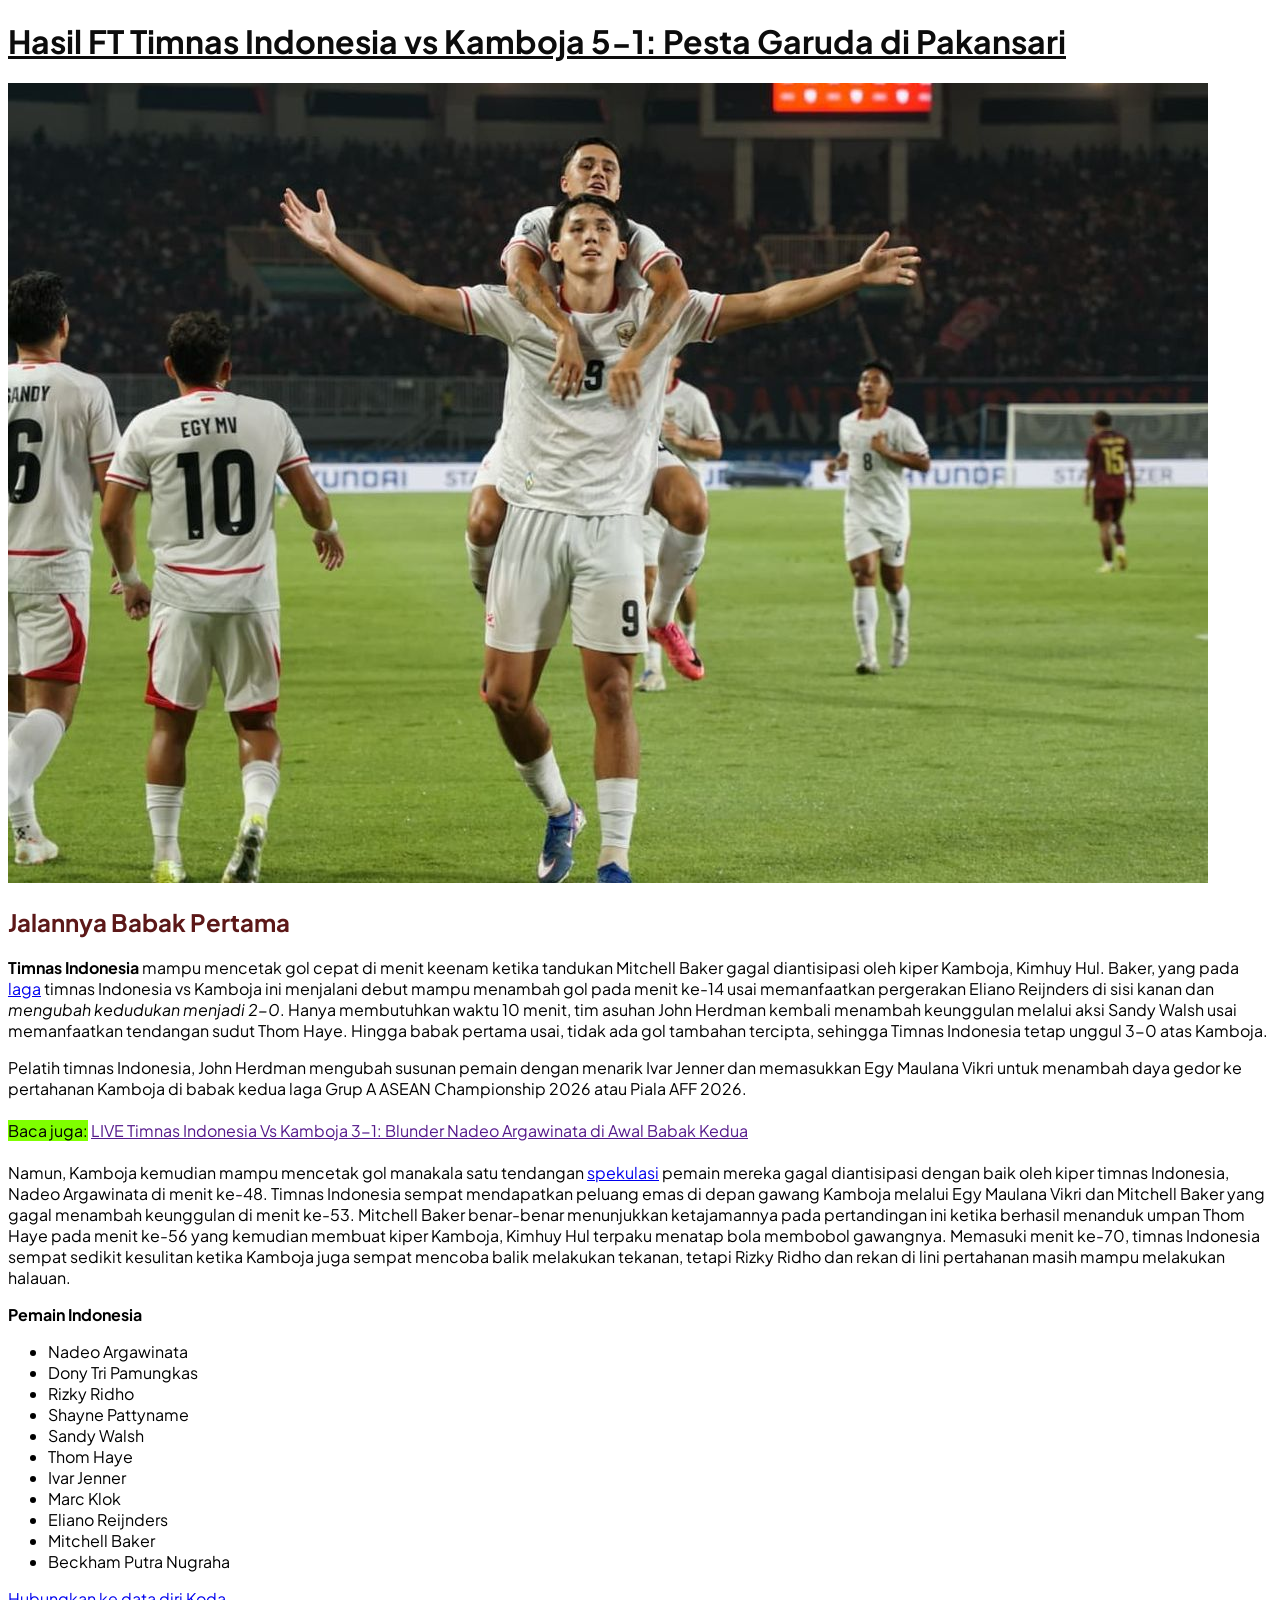
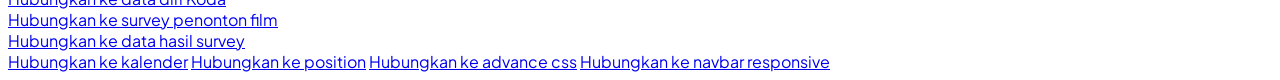
<file: index.html>
<!DOCTYPE html>
<html lang="en">
<head>
  <meta charset="UTF-8">
  <!--
    Atribute charset untuk mendeklarasikan karakter encoding yang digunakan pada halaman
  -->
  <meta name="viewport" content="width=device-width, initial-scale=1.0">
  <title>Indonesia VS Kamboja</title>
  <link rel="preconnect" href="https://fonts.googleapis.com">
  <link rel="preconnect" href="https://fonts.gstatic.com" crossorigin>
  <link href="https://fonts.googleapis.com/css2?family=Plus+Jakarta+Sans:ital,wght@0,200..800;1,200..800&family=Rancho&family=Roboto:ital,wght@0,100..900;1,100..900&display=swap" rel="stylesheet">
  <link rel="stylesheet" href="style.css">
  <style>
    #head-title {
      font-weight: bold;
      color: rgb(12, 12, 12);
      text-decoration: underline;
    }

    .sub-title {
      font-weight: bold;
      color: rgb(92, 24, 24);
    }

    .marking-text {
      background-color: chartreuse;
    }
  </style>
</head>

<body>
  <h1 id="head-title">
    Hasil FT Timnas Indonesia vs Kamboja 5-1: Pesta Garuda di Pakansari
  </h1>

  <img src="./assets/6a6774c4c5435.jpeg" alt="Kemenangan Indonesia">

  <div>
    <h2 class="sub-title">
    Jalannya Babak Pertama
    </h2>
    <p title="This is the main paragraph">
      <!--
        Atrribute title menjelaskan informasi tambahan terkait elemen yang digunakan
        Pada tampilan browser, ketika mouse di hover ke arah elemen akan muncul isi penjelasan yang dibuat
        dalam tag tersebut
      -->
      <strong>Timnas Indonesia</strong> mampu mencetak gol cepat di menit keenam ketika tandukan Mitchell Baker gagal diantisipasi oleh kiper Kamboja, Kimhuy Hul. Baker, yang pada <a href="./pages/arti-laga.html">laga</a> timnas Indonesia vs Kamboja ini menjalani debut mampu menambah gol pada menit ke-14 usai memanfaatkan pergerakan Eliano Reijnders di sisi kanan dan <span class="italic">mengubah kedudukan menjadi 2-0</span>. Hanya membutuhkan waktu 10 menit, tim asuhan John Herdman kembali menambah keunggulan melalui aksi Sandy Walsh usai memanfaatkan tendangan sudut Thom Haye. Hingga babak pertama usai, tidak ada gol tambahan tercipta, sehingga Timnas Indonesia tetap unggul 3-0 atas Kamboja.
    </p>
  </div>

  <div>
    <h2 hidden>
      Blunder Nadeo dan Hattrick Mitchell Baker
    </h2>
    <!--
      Atribut `hidden` menunjukkan bahwa konten suatu elemen tidak boleh ditampilkan kepada pengguna. Atribut ini dapat mengambil salah satu nilai berikut:

      kata kunci `hidden`
      kata kunci `until-found`
      string kosong atau tanpa nilai
      Nilai atribut `hidden` yang tidak valid juga menempatkan elemen dalam keadaan tersembunyi.
    -->
    <p>
      Pelatih timnas Indonesia, John Herdman mengubah susunan pemain dengan menarik Ivar Jenner dan memasukkan Egy Maulana Vikri untuk menambah daya gedor ke pertahanan Kamboja di babak kedua laga Grup A ASEAN Championship 2026 atau Piala AFF 2026.
      <br> <br>
      <span class="marking-text">Baca juga:</span> <a href="">LIVE Timnas Indonesia Vs Kamboja 3-1: Blunder Nadeo Argawinata di Awal Babak Kedua</a>
      <br> <br>
      Namun, Kamboja kemudian mampu mencetak gol manakala satu tendangan <a href="./pages/arti-spekulasi.html">spekulasi</a> pemain mereka gagal diantisipasi dengan baik oleh kiper timnas Indonesia, Nadeo Argawinata di menit ke-48. Timnas Indonesia sempat mendapatkan peluang emas di depan gawang Kamboja melalui Egy Maulana Vikri dan Mitchell Baker yang gagal menambah keunggulan di menit ke-53. Mitchell Baker benar-benar menunjukkan ketajamannya pada pertandingan ini ketika berhasil menanduk umpan Thom Haye pada menit ke-56 yang kemudian membuat kiper Kamboja, Kimhuy Hul terpaku menatap bola membobol gawangnya. Memasuki menit ke-70, timnas Indonesia sempat sedikit kesulitan ketika Kamboja juga sempat mencoba balik melakukan tekanan, tetapi Rizky Ridho dan rekan di lini pertahanan masih mampu melakukan halauan.
    </p>

    <div>
      <span style="font-weight: bold;">Pemain Indonesia</span>
      <ul>
        <li>Nadeo Argawinata</li>
        <li>Dony Tri Pamungkas</li>
        <li>Rizky Ridho</li>
        <li>Shayne Pattyname</li>
        <li>Sandy Walsh</li>
        <li>Thom Haye</li>
        <li>Ivar Jenner</li>
        <li>Marc Klok</li>
        <li>Eliano Reijnders</li>
        <li>Mitchell Baker</li>
        <li>Beckham Putra Nugraha</li>
      </ul>
    </div>
    
  </div>

  <div>
    <a href="./pages/data-koda9.html">Hubungkan ke data diri Koda </a>
    <br>
    <a href="./pages/penonton-film.html">Hubungkan ke survey penonton film</a>
    <br>
    <a href="./pages/data-survey.html">Hubungkan ke data hasil survey</a>
    <br>
    <a href="./pages/kalender.html">Hubungkan ke kalender</a>
    <a href="./pages/position.html">Hubungkan ke position</a>
    <a href="./pages/advance-css.html">Hubungkan ke advance css</a>
    <a href="./pages/query-navbar.html">Hubungkan ke navbar responsive
    </a>
  </div>
  
</body>
</html>
</file>
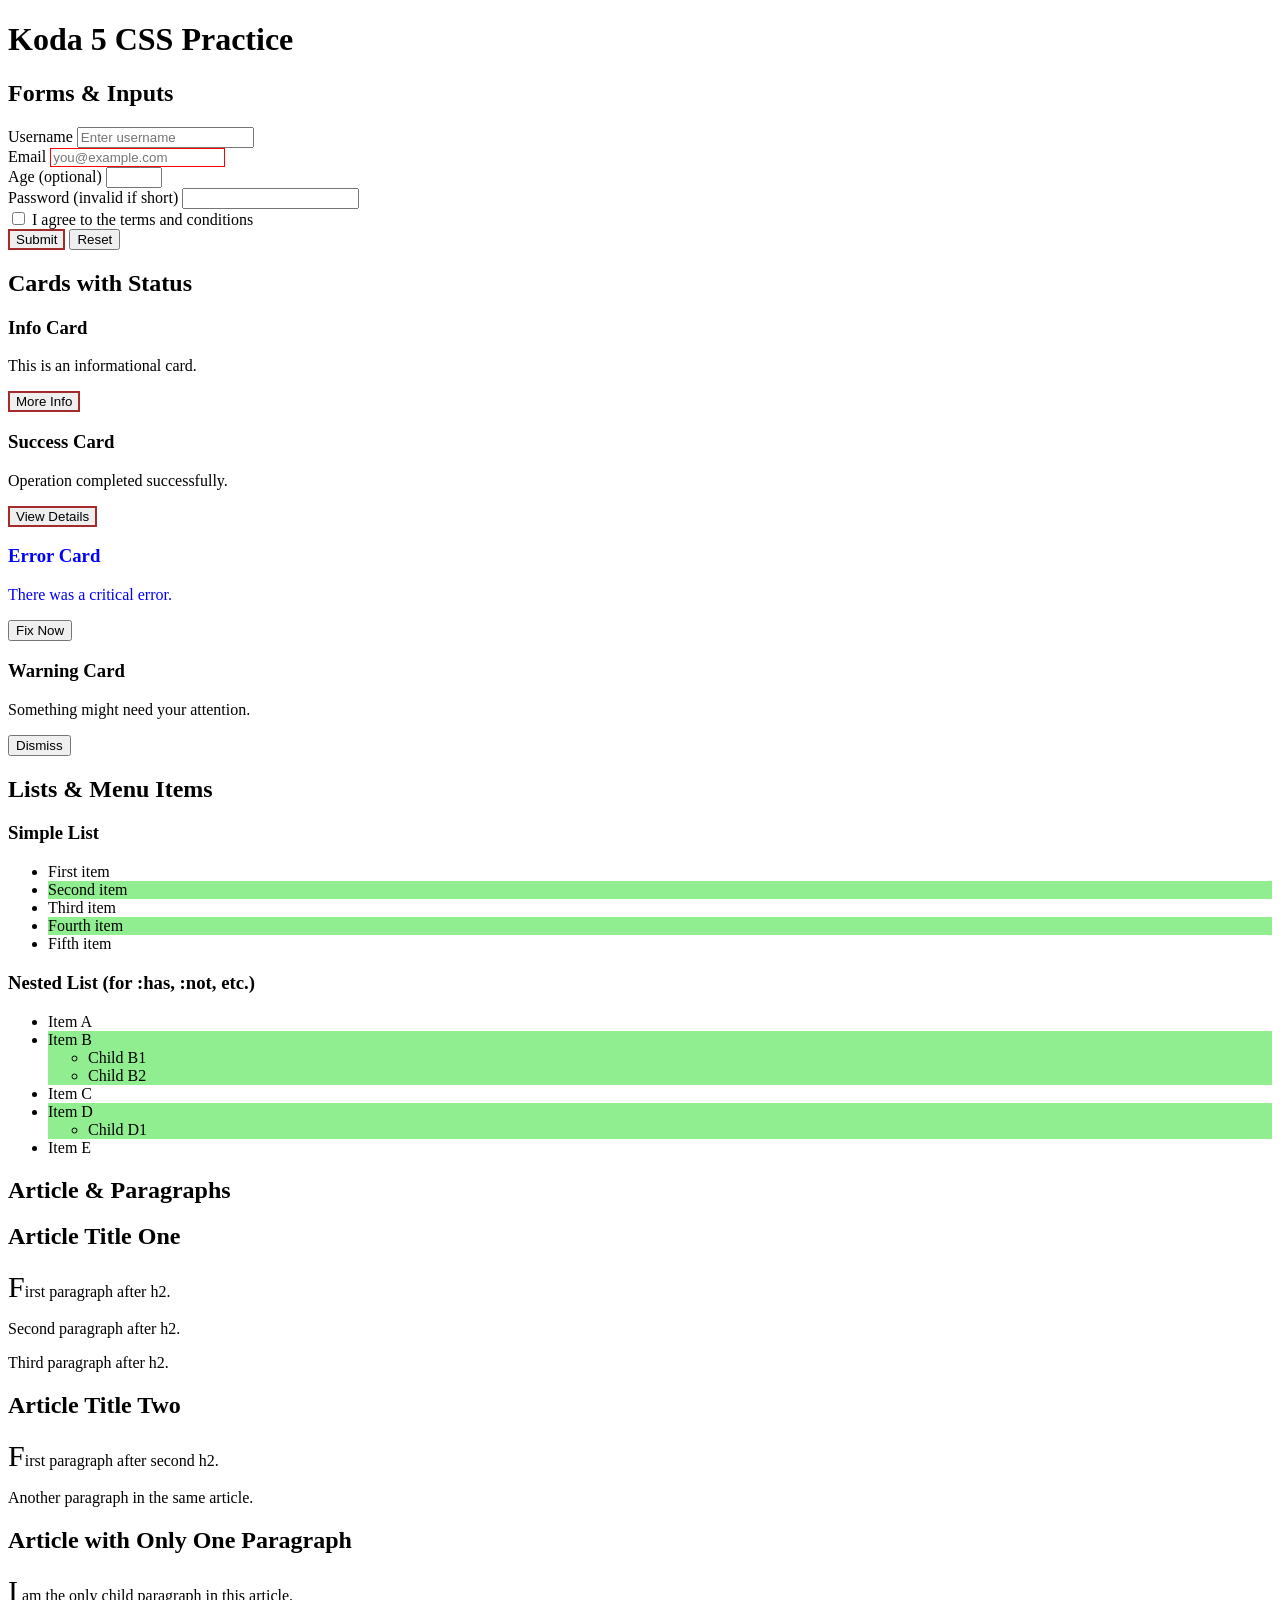
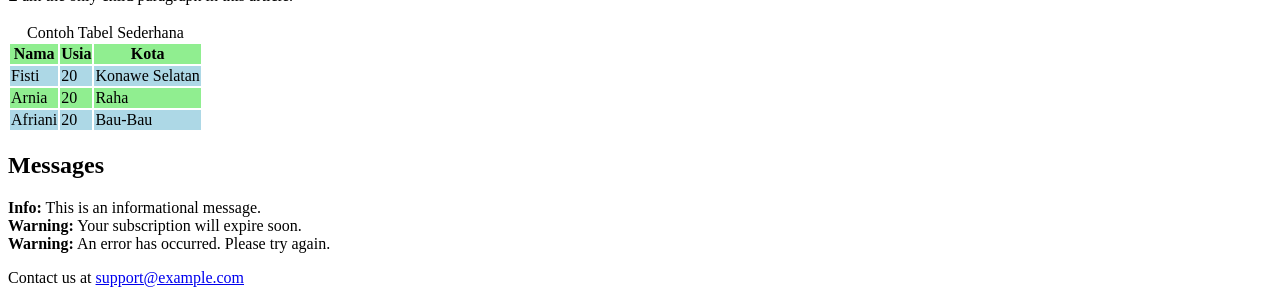
<file: pages/advance-css.html>
<!DOCTYPE html>
<html lang="en">
  <head>
    <meta charset="UTF-8" />
    <title>Koda 5 CSS Practice</title>
    <link rel="stylesheet" href="../advance.css">
  </head>
  <body>
    <header>
      <h1>Koda 5 CSS Practice</h1>
    </header>

    <main>
      <section id="forms">
        <h2>Forms & Inputs</h2>

        <form id="signup-form">
          <div class="field-group">
            <label for="username">Username</label>
            <input id="username" name="user-name" type="text" required placeholder="Enter username" />
          </div>

          <div class="field-group">
            <label for="email">Email</label>
            <input id="email" name="user-email" type="email" required placeholder="you@example.com" />
          </div>

          <div class="field-group">
            <label for="age">Age (optional)</label>
            <input id="age" name="user-age" type="number" min="0" max="120" />
          </div>

          <div class="field-group">
            <label for="password">Password (invalid if short)</label>
            <input id="password" name="user-password" type="password" minlength="8" required />
          </div>

          <div class="field-group">
            <label>
              <input type="checkbox" name="terms-checkbox" required />
              I agree to the terms and conditions
            </label>
          </div>

          <button type="submit" class="btn" data-role="primary">Submit</button>
          <button type="reset" class="btn" data-role="secondary">Reset</button>
        </form>
      </section>

      <section id="status-cards">
        <h2>Cards with Status</h2>

        <div class="card-container">
          <article class="card" data-status="info">
            <h3>Info Card</h3>
            <p>This is an informational card.</p>
            <button class="btn card-btn" data-role="primary">More Info</button>
          </article>

          <article class="card active" data-status="success">
            <h3>Success Card</h3>
            <p>Operation completed successfully.</p>
            <button class="btn card-btn" data-role="primary">View Details</button>
          </article>

          <article class="card" data-status="error">
            <h3>Error Card</h3>
            <p>There was a critical error.</p>
            <button class="btn card-btn" data-role="danger">Fix Now</button>
          </article>

          <article class="card" data-status="warning">
            <h3>Warning Card</h3>
            <p>Something might need your attention.</p>
            <button class="btn card-btn" data-role="secondary">Dismiss</button>
          </article>
        </div>
      </section>

      <section id="lists">
        <h2>Lists & Menu Items</h2>

        <h3>Simple List</h3>
        <ul class="simple-list">
          <li>First item</li>
          <li>Second item</li>
          <li>Third item</li>
          <li>Fourth item</li>
          <li>Fifth item</li>
        </ul>

        <h3>Nested List (for :has, :not, etc.)</h3>
        <ul class="nested-list">
          <li>Item A</li>
          <li>
            Item B
            <ul class="sub-list">
              <li>Child B1</li>
              <li>Child B2</li>
            </ul>
          </li>
          <li>Item C</li>
          <li>
            Item D
            <ul class="sub-list">
              <li>Child D1</li>
            </ul>
          </li>
          <li>Item E</li>
        </ul>
      </section>

      <section id="article-section">
        <h2>Article & Paragraphs</h2>

        <article class="post">
          <h2>Article Title One</h2>
          <p>First paragraph after h2.</p>
          <p>Second paragraph after h2.</p>
          <p>Third paragraph after h2.</p>

          <h2>Article Title Two</h2>
          <p>First paragraph after second h2.</p>
          <p>Another paragraph in the same article.</p>
        </article>

        <article class="post">
          <h2>Article with Only One Paragraph</h2>
          <p class="single-paragraph">I am the only child paragraph in this article.</p>
        </article>

        <article class="table">
          <table>
            <caption>
              Contoh Tabel Sederhana
            </caption>
            <thead>
              <tr>
                <th scope="col">Nama</th>
                <th scope="col">Usia</th>
                <th scope="col">Kota</th>
              </tr>
            </thead>
            <tbody>
              <tr>
                <td>Fisti</td>
                <td>20</td>
                <td>Konawe Selatan</td>
              </tr>
              <tr>
                <td>Arnia</td>
                <td>20</td>
                <td>Raha</td>
              </tr>
              <tr>
                <td>Afriani</td>
                <td>20</td>
                <td>Bau-Bau</td>
              </tr>
            </tbody>
          </table>
        </article>
      </section>

      <section id="messages">
        <h2>Messages</h2>

        <div class="message" data-type="info"><strong>Info:</strong> This is an informational message.</div>

        <div class="message" data-type="warning"><strong>Warning:</strong> Your subscription will expire soon.</div>

        <div class="message" data-type="error"><strong>Warning:</strong> An error has occurred. Please try again.</div>
      </section>
    </main>

    <footer id="contact">
      <p>Contact us at <a href="mailto:support@example.com">support@example.com</a></p>
    </footer>
  </body>
</html>
</file>
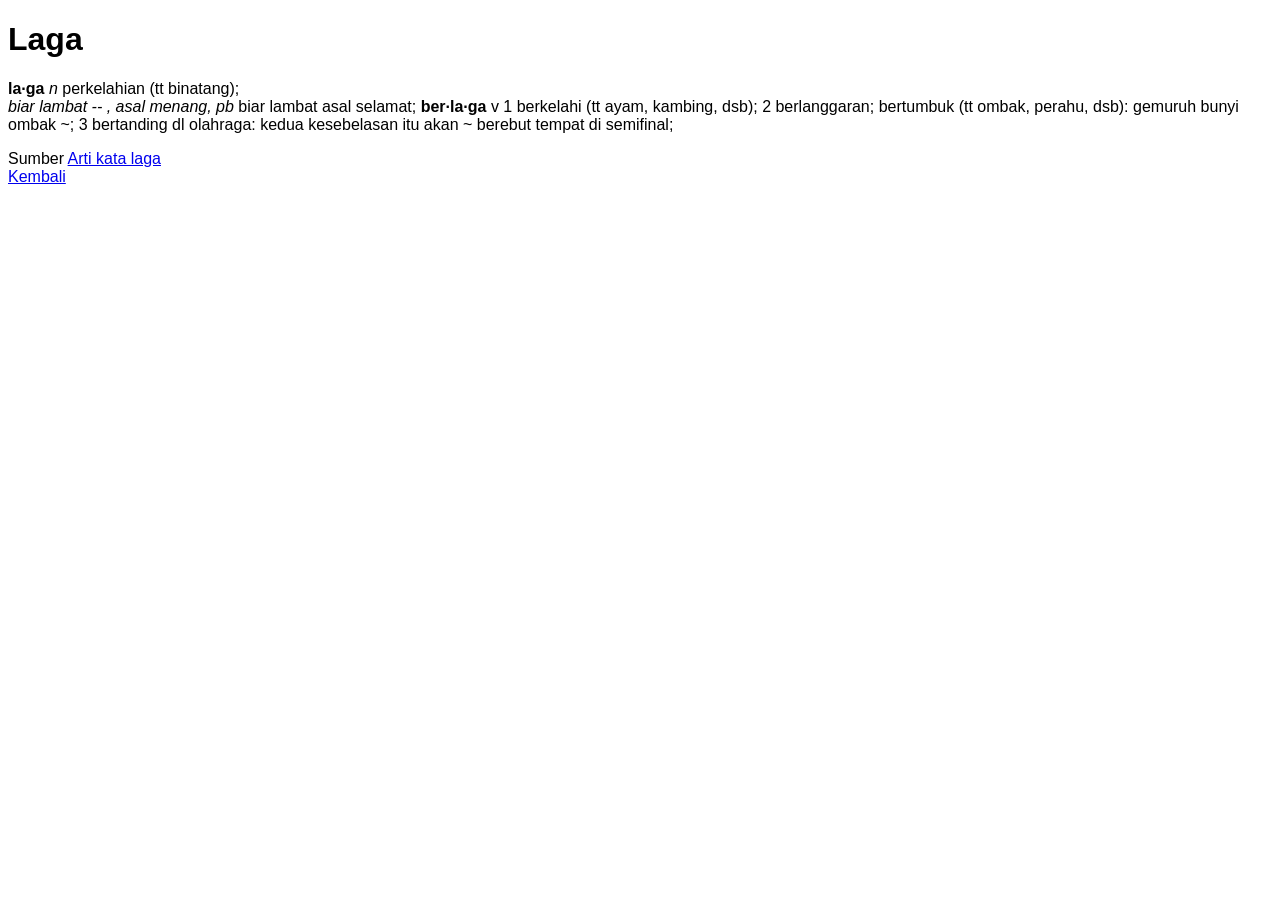
<file: pages/arti-laga.html>
<!DOCTYPE html>
<html lang="en">
<head>
  <meta charset="UTF-8">
  <meta name="viewport" content="width=device-width, initial-scale=1.0">
  <title>Arti Kata | Laga</title>
  <link rel="stylesheet" href="../style.css">
</head>
<body>
  <h1>
    Laga
  </h1>
  <p>
    <span class="bold">la·ga</span>  <span class="italic">n</span> perkelahian (tt binatang); <br>
    <span class="italic">biar lambat -- , asal menang, pb</span> biar lambat asal selamat;
    <span class="bold">ber·la·ga</span> v 1 berkelahi (tt ayam, kambing, dsb); 2 berlanggaran; bertumbuk (tt ombak, perahu, dsb): gemuruh bunyi ombak ~; 3 bertanding dl olahraga: kedua kesebelasan itu akan ~ berebut tempat di semifinal;
  </p>
  <span>Sumber <a href="https://kbbi.co.id/arti-kata/laga">Arti kata laga</a></span>
  <br>
  <a href="../index.html">Kembali</a>
</body>
</html>
</file>
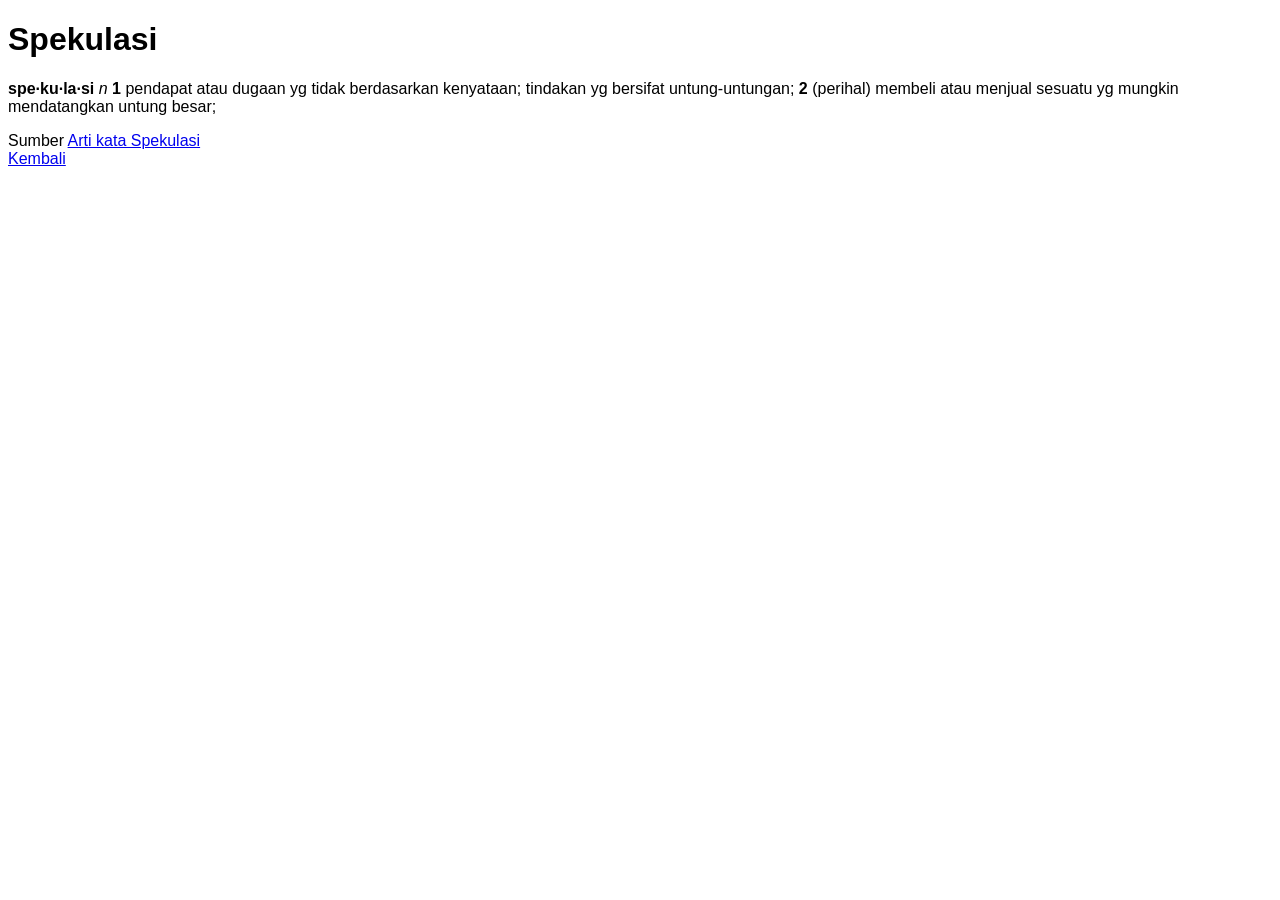
<file: pages/arti-spekulasi.html>
<!DOCTYPE html>
<html lang="en">
<head>
  <meta charset="UTF-8">
  <meta name="viewport" content="width=device-width, initial-scale=1.0">
  <title>Arti Kata | Spekulasi</title>
  <link rel="stylesheet" href="../style.css">
</head>
<body>
  <h1>
    Spekulasi
  </h1>
  <p>
    <span class="bold">spe·ku·la·si</span></b> <span class="italic">n</span> <span class="bold">1</span> pendapat atau dugaan yg tidak berdasarkan kenyataan; tindakan yg bersifat untung-untungan; <b>2</b> (perihal) membeli atau menjual sesuatu yg mungkin mendatangkan untung besar;
  </p>
  <span>Sumber <a href="https://kbbi.co.id/arti-kata/spekulasi">Arti kata Spekulasi</a></span>
  <br>
  <a href="../index.html">Kembali</a>
</body>
</html>
</file>
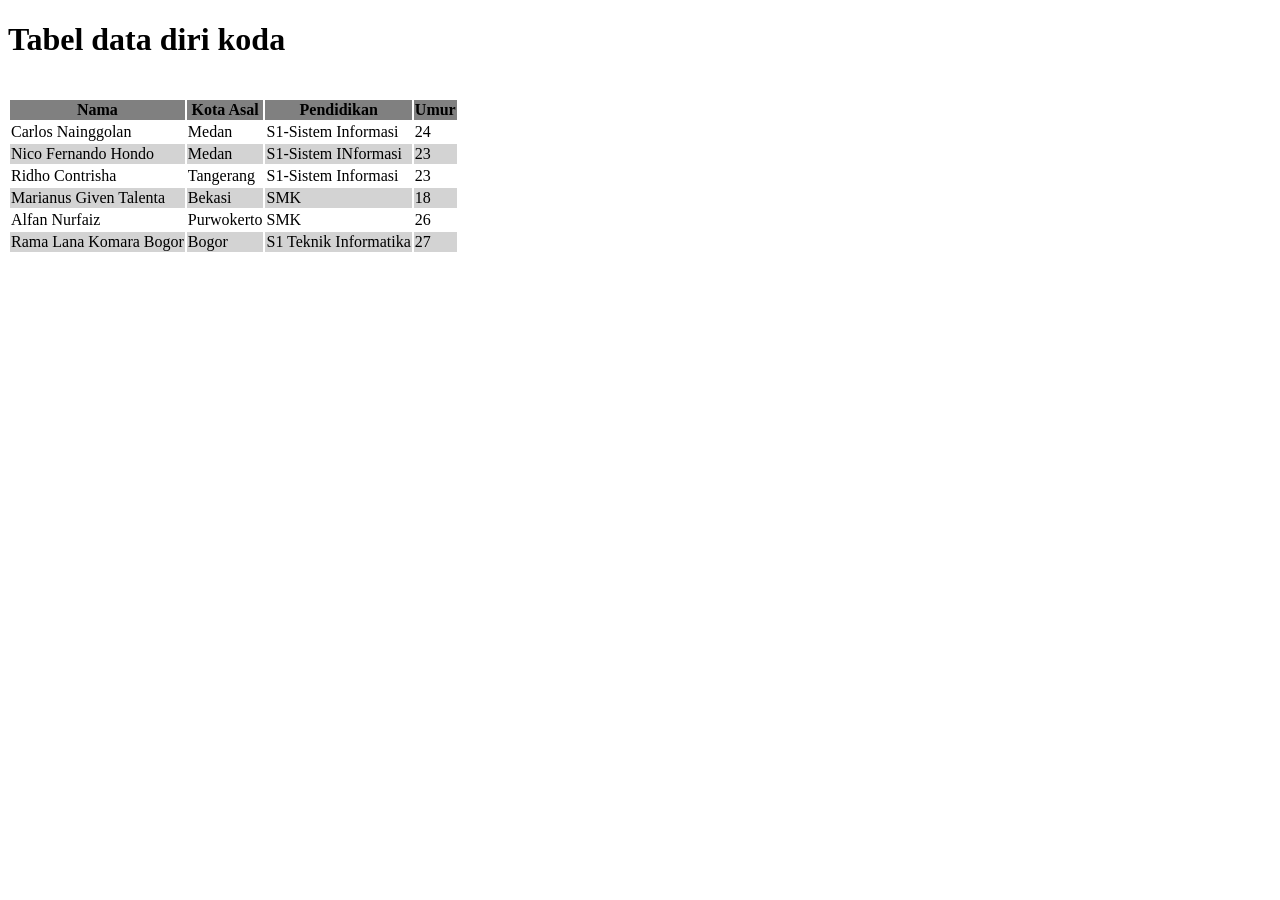
<file: pages/data-koda9.html>
<!DOCTYPE html>
<html lang="en">
<head>
  <meta charset="UTF-8">
  <meta name="viewport" content="width=device-width, initial-scale=1.0">
  <title>Data Koda | Batch 9</title>
</head>
<body>
  <h1>Tabel data diri koda</h1>
  <br>
  <table>
    <thead>
      <tr bgcolor="grey">
        <th scope="col">Nama</th>
        <th scope="col">Kota Asal</th>
        <th scope="col">Pendidikan</th>
        <th scope="col">Umur</th>
      </tr>
    </thead>
    <tbody>
      <tr bgcolor = "white">
        <td>Carlos Nainggolan</td>
        <td>Medan</td>
        <td>S1-Sistem Informasi</td>
        <td>24</td>
      </tr>
      <tr bgcolor = "lightgrey">
        <td>Nico Fernando Hondo</td>
        <td>Medan</td>
        <td>S1-Sistem INformasi</td>
        <td>23</td>
      </tr>
      <tr bgcolor = "white">
        <td>Ridho Contrisha</td>
        <td>Tangerang</td>
        <td>S1-Sistem Informasi</td>
        <td>23</td>
      </tr>
      <tr bgcolor = "lightgrey">
        <td>Marianus Given Talenta</td>
        <td>Bekasi</td>
        <td>SMK</td>
        <td>18</td>
      </tr>
      <tr bgcolor = "white">
        <td>Alfan Nurfaiz</td>
        <td>Purwokerto</td>
        <td>SMK</td>
        <td>26</td>
      </tr>
      <tr bgcolor = "lightgrey">
        <td>Rama Lana Komara Bogor</td>
        <td>Bogor</td>
        <td>S1 Teknik Informatika</td>
        <td>27</td>
      </tr>
    </tbody>
  </table>
</body>
</html>
</file>
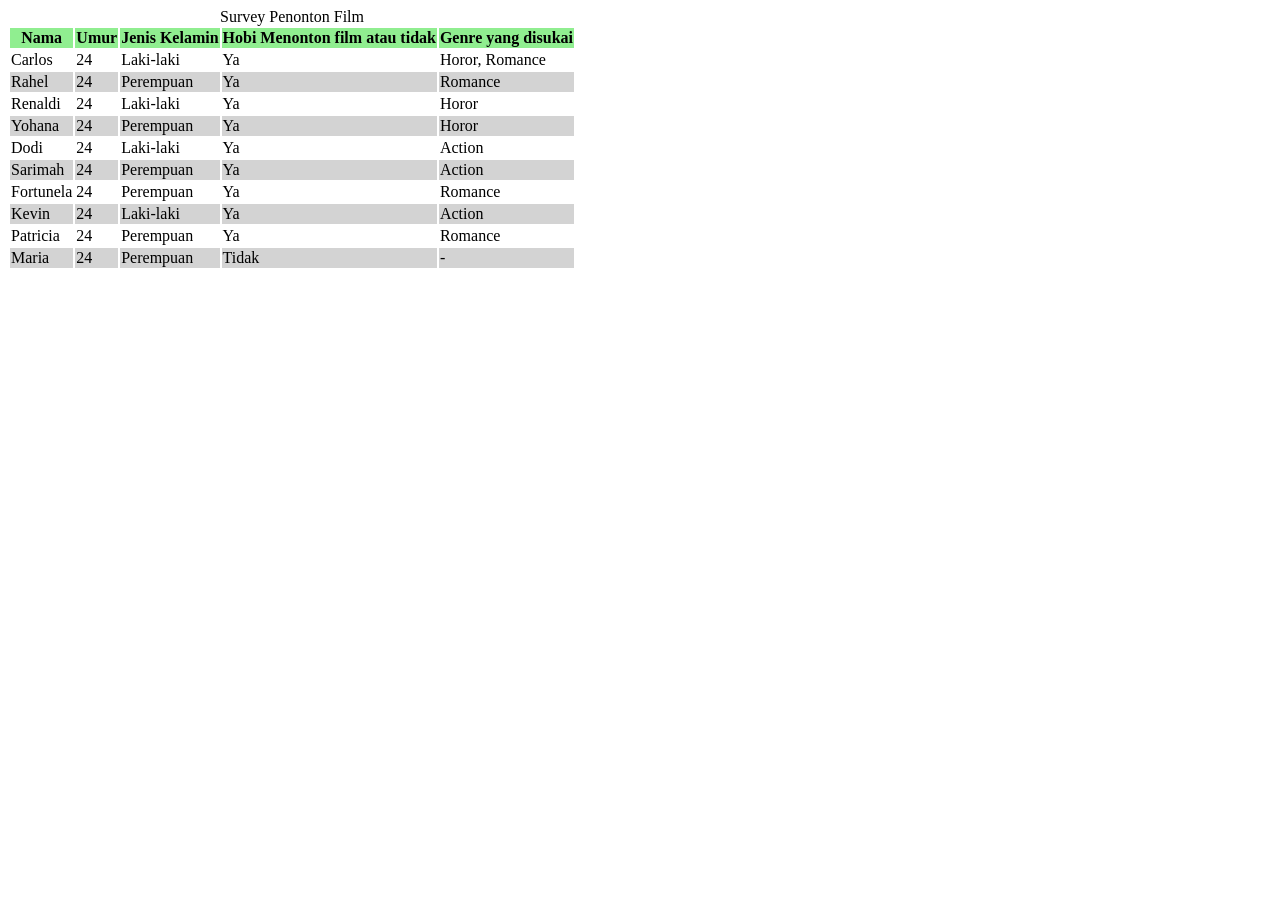
<file: pages/data-survey.html>
<!DOCTYPE html>
<html lang="en">
<head>
  <meta charset="UTF-8">
  <meta name="viewport" content="width=device-width, initial-scale=1.0">
  <title>Data Survey Penonton Film</title>
</head>
<body>
  <table>
    <caption>Survey Penonton Film</caption>
    <thead>
      <tr bgcolor = "lightgreen">
        <th scope="col" rowspan="2">Nama</th>
        <th scope="col" rowspan="2">Umur</th>
        <th scope="col" rowspan="2">Jenis Kelamin</th>
        <th scope="col" rowspan="2">Hobi Menonton film atau tidak</th>
        <th scope="col" rowspan="2">Genre yang disukai</th>
      </tr>
    </thead>
    <tbody>
      <tr>
        <td>Carlos</td>
        <td>24</td>
        <td>Laki-laki</td>
        <td>Ya</td>
        <td>Horor, Romance</td>
      </tr>
      <tr bgcolor ="lightgrey">
        <td>Rahel</td>
        <td>24</td>
        <td>Perempuan</td>
        <td>Ya</td>
        <td>Romance</td>
      </tr>
      <tr>
        <td>Renaldi</td>
        <td>24</td>
        <td>Laki-laki</td>
        <td>Ya</td>
        <td>Horor</td>
      </tr>
      <tr bgcolor ="lightgrey">
        <td>Yohana</td>
        <td>24</td>
        <td>Perempuan</td>
        <td>Ya</td>
        <td>Horor</td>
      </tr>
      <tr>
        <td>Dodi</td>
        <td>24</td>
        <td>Laki-laki</td>
        <td>Ya</td>
        <td>Action</td>
      </tr>
      <tr bgcolor ="lightgrey">
        <td>Sarimah</td>
        <td>24</td>
        <td>Perempuan</td>
        <td>Ya</td>
        <td>Action</td>
      </tr>
      <tr>
        <td>Fortunela</td>
        <td>24</td>
        <td>Perempuan</td>
        <td>Ya</td>
        <td>Romance</td>
      </tr>
      <tr bgcolor ="lightgrey">
        <td>Kevin</td>
        <td>24</td>
        <td>Laki-laki</td>
        <td>Ya</td>
        <td>Action</td>
      </tr>
      <tr>
        <td>Patricia</td>
        <td>24</td>
        <td>Perempuan</td>
        <td>Ya</td>
        <td>Romance</td>
      </tr>
      <tr bgcolor ="lightgrey">
        <td>Maria</td>
        <td>24</td>
        <td>Perempuan</td>
        <td>Tidak</td>
        <td>-</td>
      </tr>
    </tbody>
  </table>
</body>
</html>
</file>
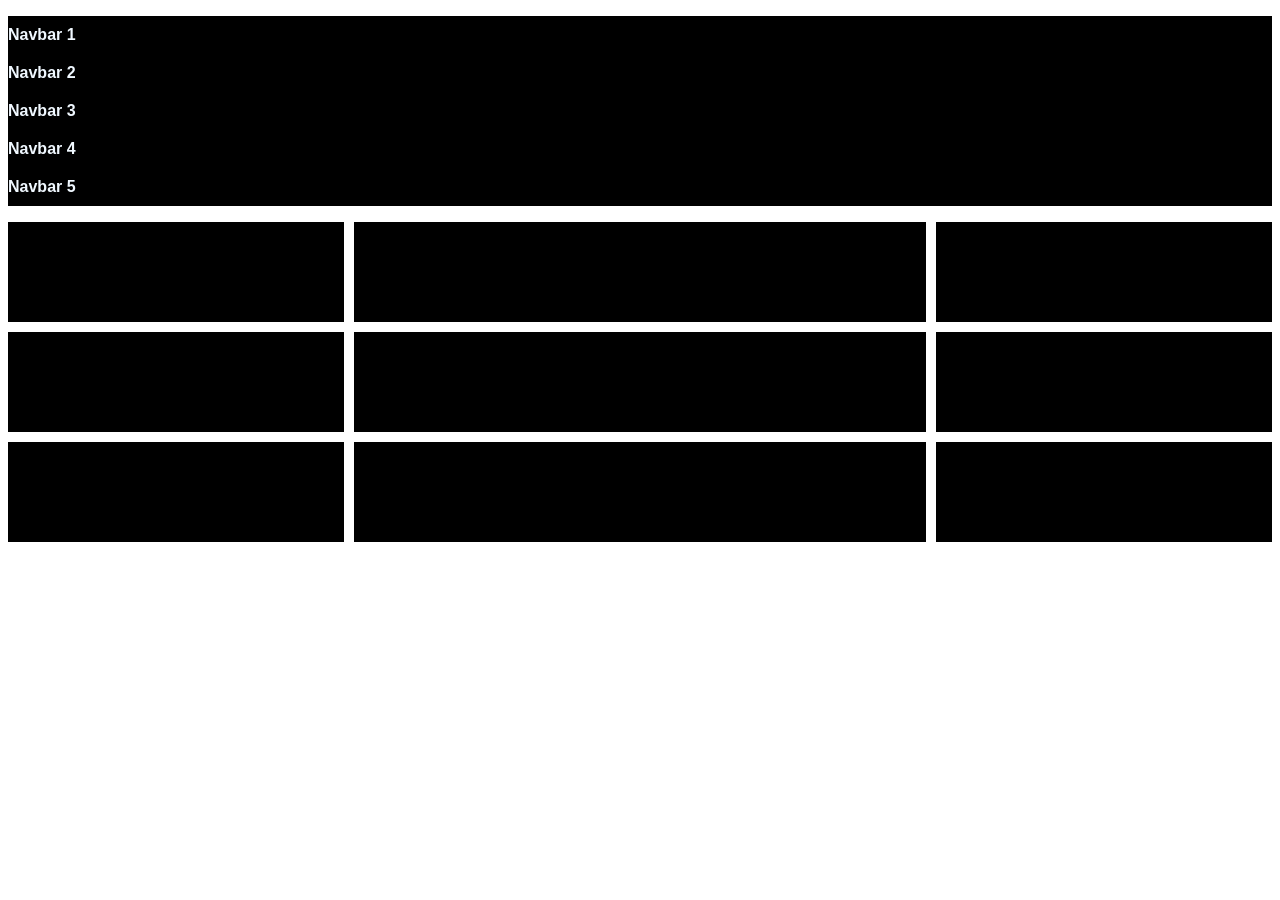
<file: pages/flexbox.html>
<!DOCTYPE html>
<html lang="en">
<head>
  <meta charset="UTF-8">
  <meta name="viewport" content="width=device-width, initial-scale=1.0">
  <title>Flexbox</title>
  <link rel="stylesheet" href="../flexbox.css">
</head>
<body>
  <nav>
    <ul>
      <li>Navbar 1</li>
      <li>Navbar 2</li>
      <li>Navbar 3</li>
      <li>Navbar 4</li>
      <li>Navbar 5</li>
    </ul>
  </nav>

  <div class="content">
    <div></div>
    <div></div>
    <div></div>
  </div>
  <div class="content">
    <div></div>
    <div></div>
    <div></div>
  </div>
  <div class="content">
    <div></div>
    <div></div>
    <div></div>
  </div>
</body>
</html>
</file>
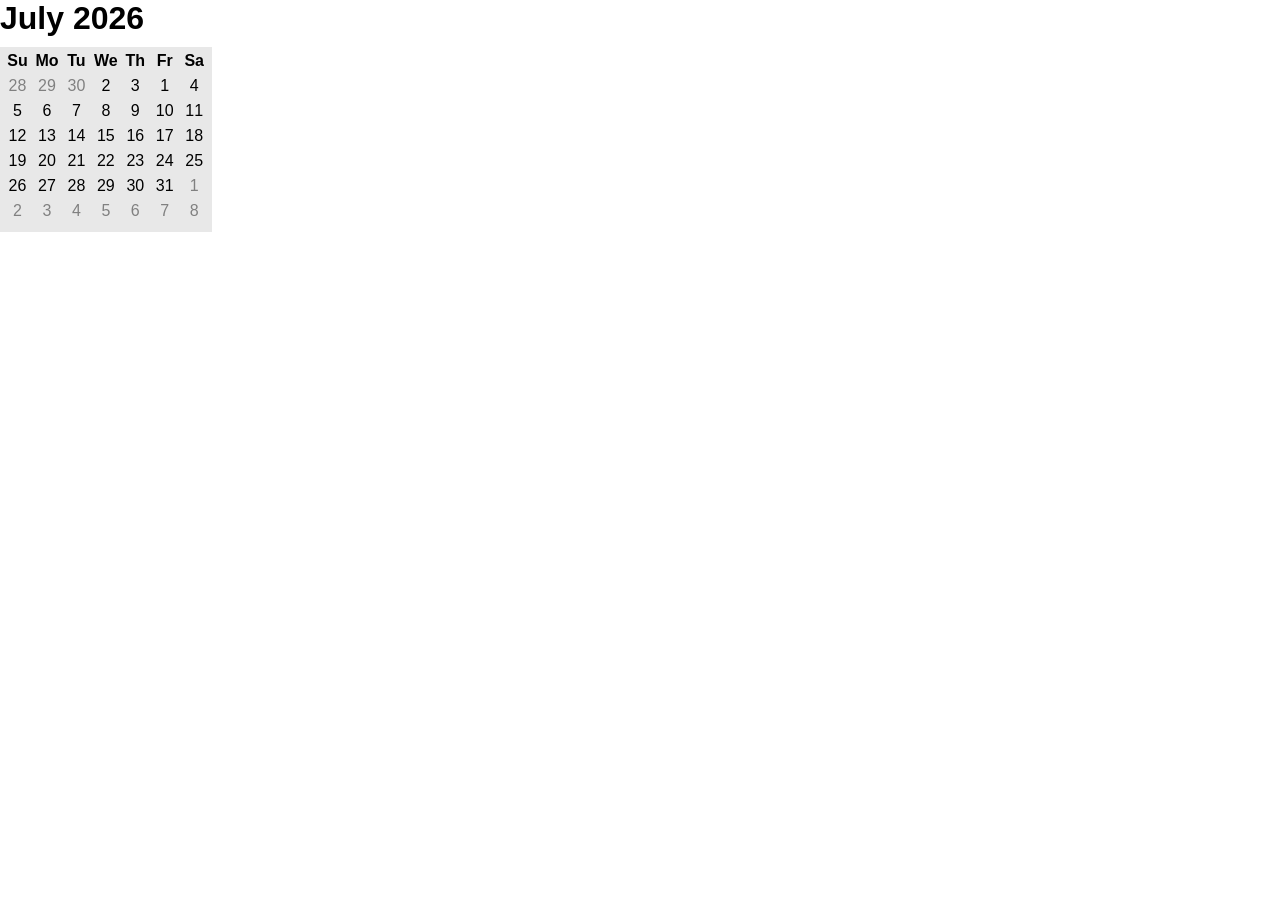
<file: pages/kalender.html>
<!doctype html>
<html lang="en">
  <head>
    <meta charset="UTF-8" />
    <meta name="viewport" content="width=device-width, initial-scale=1.0" />
    <title>Kalender</title>
    <link rel="stylesheet" href="../kalender.css" />
  </head>

  <body>
    <h1 class="cal-title">July 2026</h1>

    <div class="calender">
      <div>
        <div class="day">Su</div>
        <div class="day">Mo</div>
        <div class="day">Tu</div>
        <div class="day">We</div>
        <div class="day">Th</div>
        <div class="day">Fr</div>
        <div class="day">Sa</div>
      </div>

      <div>
        <div class="date-grey">28</div>
        <div class="date-grey">29</div>
        <div class="date-grey">30</div>
        <div class="date">2</div>
        <div class="date">3</div>
        <div class="date">1</div>
        <div class="date">4</div>
      </div>

      <div>
        <div class="date">5</div>
        <div class="date">6</div>
        <div class="date">7</div>
        <div class="date">8</div>
        <div class="date">9</div>
        <div class="date">10</div>
        <div class="date">11</div>
      </div>

      <div>
        <div class="date">12</div>
        <div class="date">13</div>
        <div class="date">14</div>
        <div class="date">15</div>
        <div class="date">16</div>
        <div class="date">17</div>
        <div class="date">18</div>
      </div>

      <div>
        <div class="date">19</div>
        <div class="date">20</div>
        <div class="date">21</div>
        <div class="date">22</div>
        <div class="date">23</div>
        <div class="date">24</div>
        <div class="date">25</div>
      </div>

      <div>
        <div class="date">26</div>
        <div class="date">27</div>
        <div class="date">28</div>
        <div class="date">29</div>
        <div class="date">30</div>
        <div class="date">31</div>
        <div class="date-grey">1</div>
      </div>

      <div>
        <div class="date-grey">2</div>
        <div class="date-grey">3</div>
        <div class="date-grey">4</div>
        <div class="date-grey">5</div>
        <div class="date-grey">6</div>
        <div class="date-grey">7</div>
        <div class="date-grey">8</div>
      </div>
    </div>
  </body>
</html>
</file>
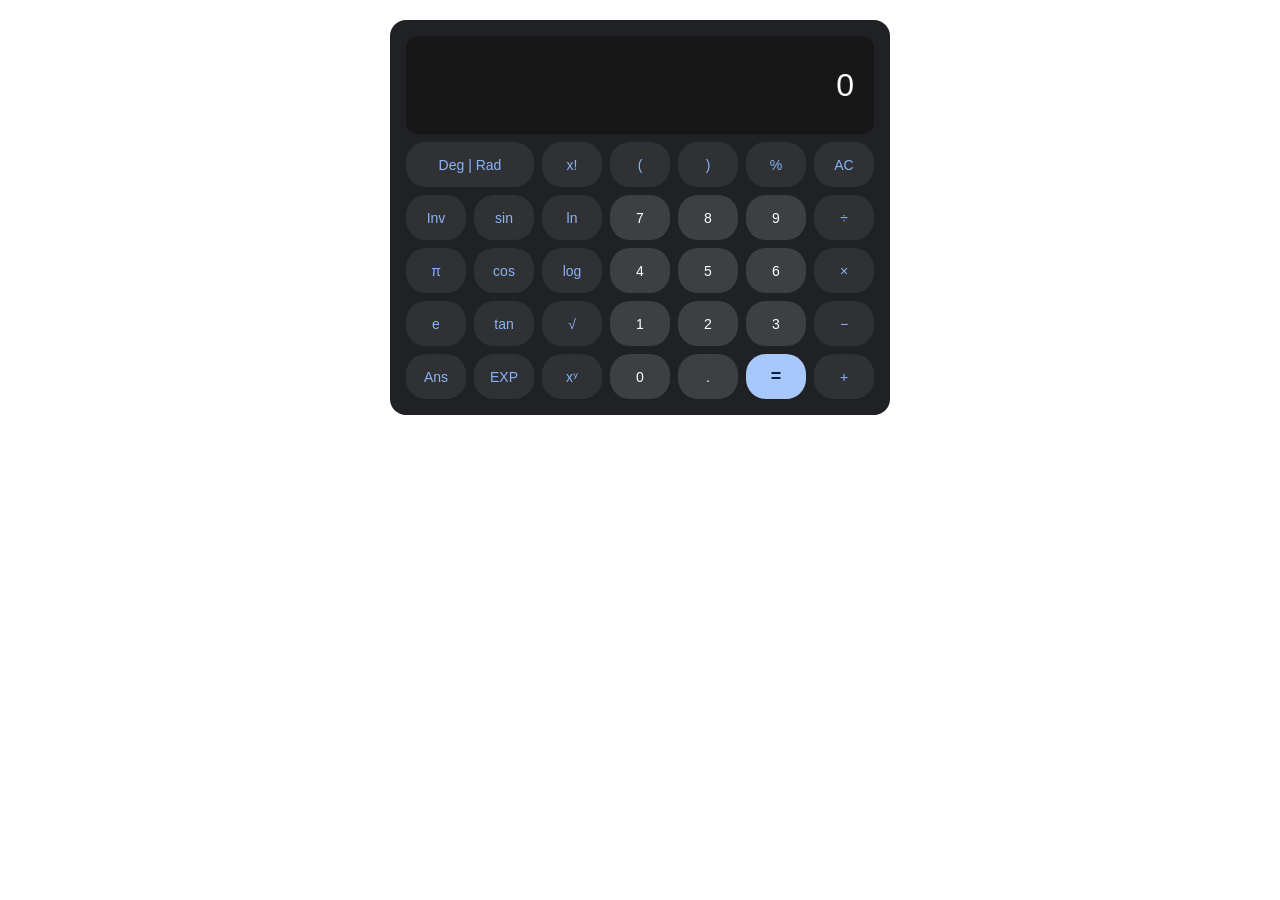
<file: pages/kalkulator.html>
<!DOCTYPE html>
<html lang="en">
<head>
  <meta charset="UTF-8">
  <meta name="viewport" content="width=device-width, initial-scale=1.0">
  <title>Document</title>
  <link rel="stylesheet" href="../kalkulator.css">
</head>
<body>
  <div>
    <div>0</div>
    <div>Deg | Rad</div>
    <div>x!</div>
    <div>(</div>
    <div>)</div>
    <div>%</div>
    <div>AC</div>
    
    <div>Inv</div>
    <div>sin</div>
    <div>ln</div>
    <div>7</div>
    <div>8</div>
    <div>9</div>
    <div>÷</div>

    <div>π</div>
    <div>cos</div>
    <div>log</div>
    <div>4</div>
    <div>5</div>
    <div>6</div>
    <div>×</div>

    <div>e</div>
    <div>tan</div>
    <div>√</div>
    <div>1</div>
    <div>2</div>
    <div>3</div>
    <div>−</div>

    <div>Ans</div>
    <div>EXP</div>
    <div>xʸ</div>
    <div>0</div>
    <div>.</div>
    <div>=</div>
    <div>+</div>
  </div>
</body>
</html>
</file>
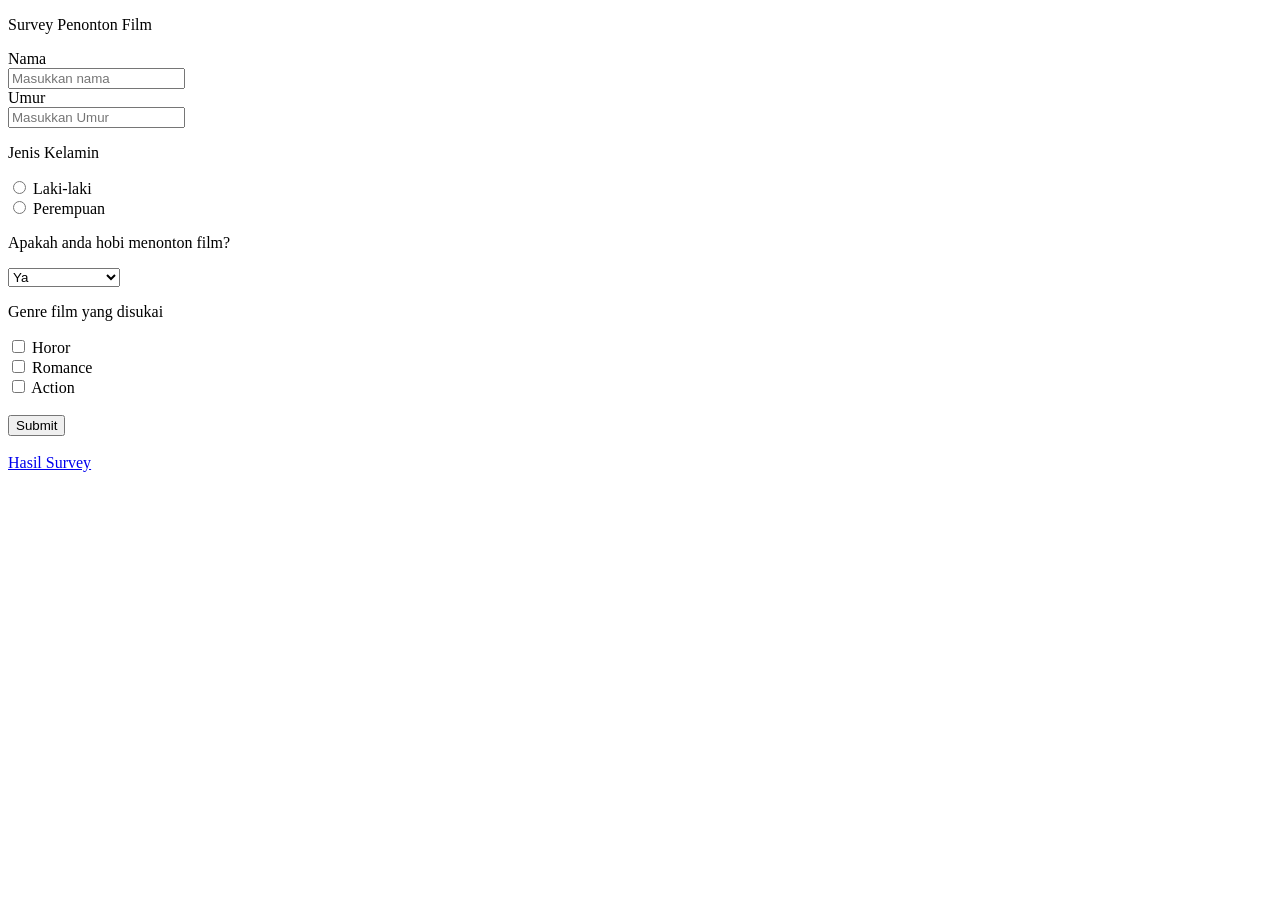
<file: pages/penonton-film.html>
<!DOCTYPE html>
<html lang="en">
<head>
  <meta charset="UTF-8">
  <meta name="viewport" content="width=device-width, initial-scale=1.0">
  <title>Survey Penonton Film</title>
</head>
<body>
  <form>
    <p>Survey Penonton Film</p>
    <div>
      <label for="name">Nama</label>
      <br>
      <input type="text" id="name" placeholder="Masukkan nama">
    </div>

    <div>
      <label for="age">Umur</label>
      <br>
      <input type="number" id="age" placeholder="Masukkan Umur">
    </div>

    <div>
      <!--Untuk rado pilih salah satu jangan lupa membuat name yang sama di setiap input-->
      <p>Jenis Kelamin</p>
      <input type="radio" id="male" name="gender">
      <label for="male">Laki-laki</label>
      <br>
      <input type="radio" id="female" name="gender">
      <label for="female">Perempuan</label>
    </div>

    <div>
      <p>Apakah anda hobi menonton film?</p>
      <select id="pilihan">
        <option value="" disabled>Pilih salah satu</option>
        <option value="ya">Ya</option>
        <option value="tidak">Tidak</option>
      </select>
    </div>

    <div>
      <p>Genre film yang disukai</p>
      <input type="checkbox" id="horor">
      <label for="horor">Horor</label>
      <br>
      <input type="checkbox" id="romance">
      <label for="romance">Romance</label>
      <br>
      <input type="checkbox" id="action">
      <label for="action">Action</label>
    </div>

    <br>
    <button type="button">Submit</button>
  </form>

  <br>

  <a href="./data-survey.html">Hasil Survey</a>
</body>
</html>
</file>
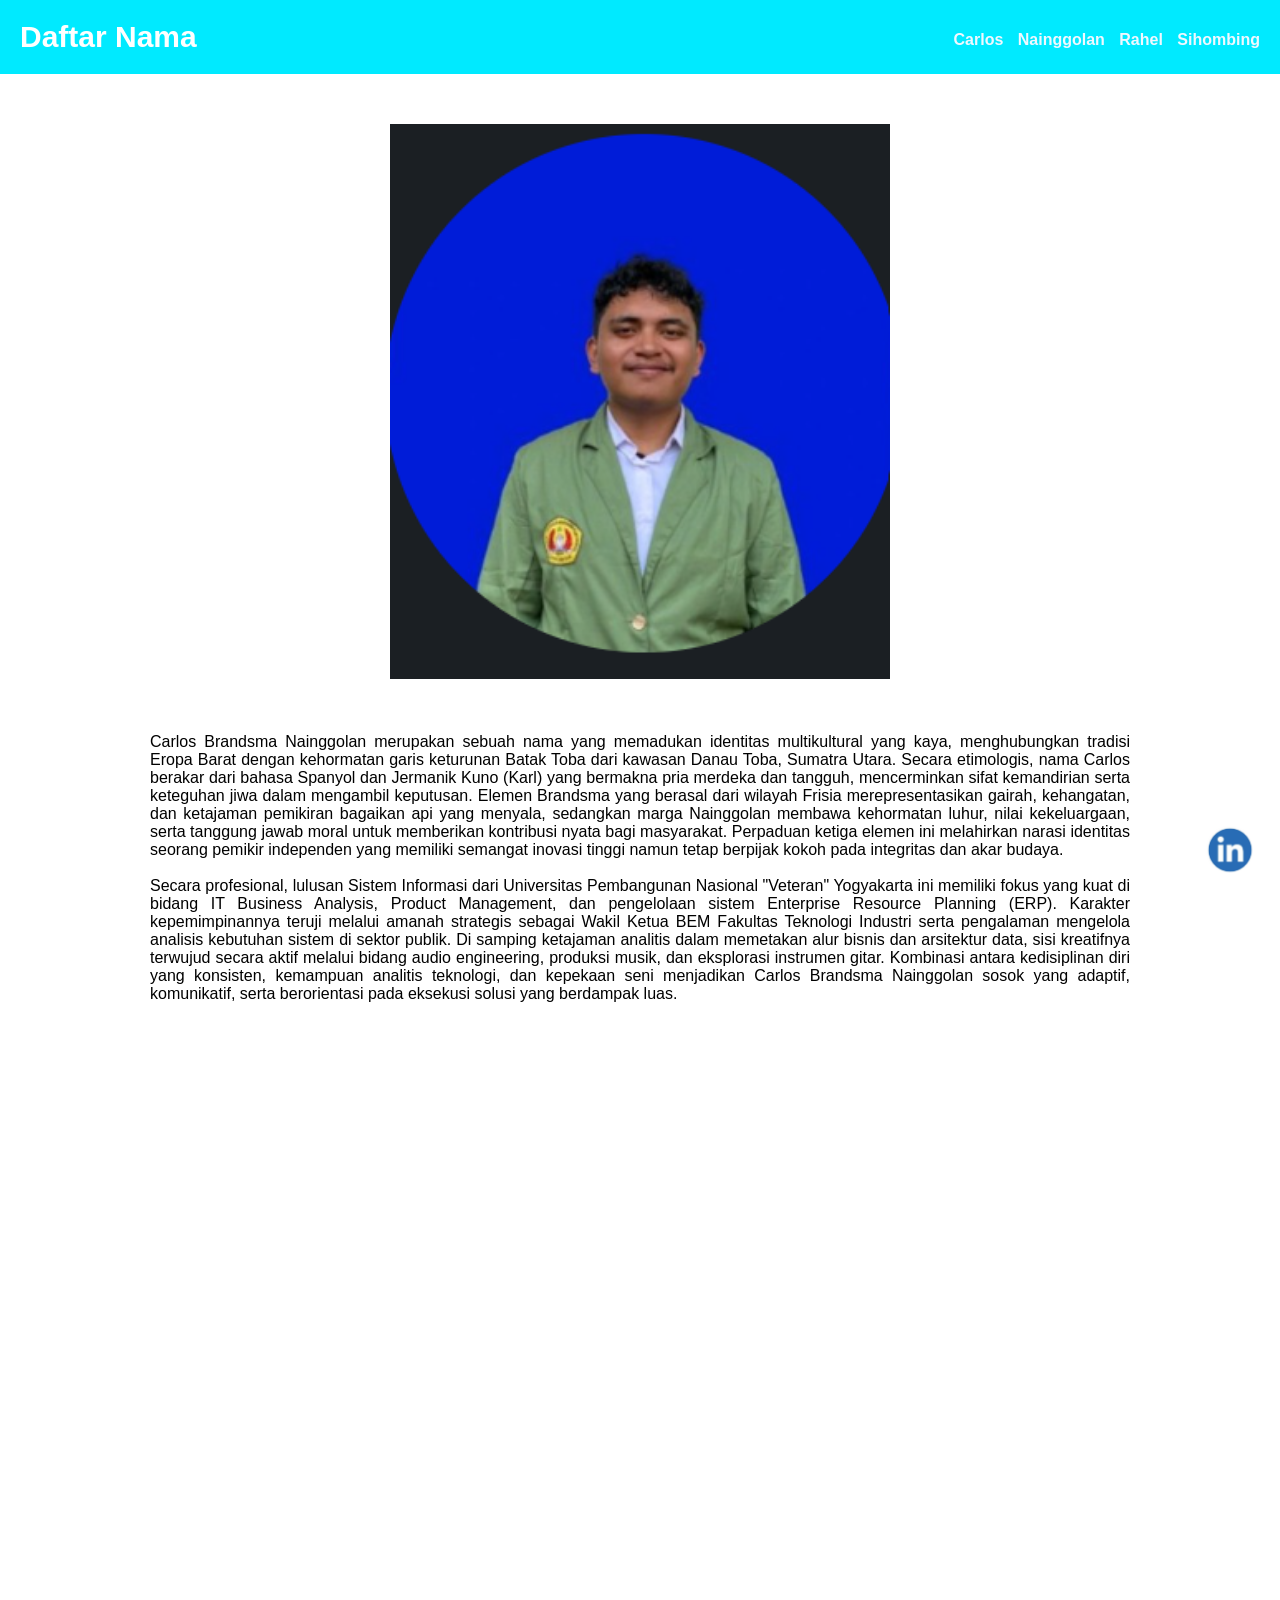
<file: pages/position.html>
<!DOCTYPE html>
<html lang="en">
<head>
  <meta charset="UTF-8">
  <meta name="viewport" content="width=device-width, initial-scale=1.0">
  <title>Position</title>
  <link rel="stylesheet" href="../position.css">
</head>
<body>
  <header>
    <nav>
      <h1>Daftar Nama</h1>
      <div class="navbar">
        <a href="">Carlos</a>
        <a href="">Nainggolan</a>
        <a href="">Rahel</a>
        <a href="">Sihombing</a>
      </div>
    </nav>
  </header>

  <main>
    <section>
      <img class="carlos-img" src="../assets/carlos.png" alt="">
    </section>

    <section>
      <p>
        Carlos Brandsma Nainggolan merupakan sebuah nama yang memadukan identitas multikultural yang kaya, menghubungkan tradisi Eropa Barat dengan kehormatan garis keturunan Batak Toba dari kawasan Danau Toba, Sumatra Utara. Secara etimologis, nama Carlos berakar dari bahasa Spanyol dan Jermanik Kuno (Karl) yang bermakna pria merdeka dan tangguh, mencerminkan sifat kemandirian serta keteguhan jiwa dalam mengambil keputusan. Elemen Brandsma yang berasal dari wilayah Frisia merepresentasikan gairah, kehangatan, dan ketajaman pemikiran bagaikan api yang menyala, sedangkan marga Nainggolan membawa kehormatan luhur, nilai kekeluargaan, serta tanggung jawab moral untuk memberikan kontribusi nyata bagi masyarakat. Perpaduan ketiga elemen ini melahirkan narasi identitas seorang pemikir independen yang memiliki semangat inovasi tinggi namun tetap berpijak kokoh pada integritas dan akar budaya.

        <br>
        <br>

        Secara profesional, lulusan Sistem Informasi dari Universitas Pembangunan Nasional "Veteran" Yogyakarta ini memiliki fokus yang kuat di bidang IT Business Analysis, Product Management, dan pengelolaan sistem Enterprise Resource Planning (ERP). Karakter kepemimpinannya teruji melalui amanah strategis sebagai Wakil Ketua BEM Fakultas Teknologi Industri serta pengalaman mengelola analisis kebutuhan sistem di sektor publik. Di samping ketajaman analitis dalam memetakan alur bisnis dan arsitektur data, sisi kreatifnya terwujud secara aktif melalui bidang audio engineering, produksi musik, dan eksplorasi instrumen gitar. Kombinasi antara kedisiplinan diri yang konsisten, kemampuan analitis teknologi, dan kepekaan seni menjadikan Carlos Brandsma Nainggolan sosok yang adaptif, komunikatif, serta berorientasi pada eksekusi solusi yang berdampak luas.
      </p>
    </section>

    <a href="https://www.linkedin.com/in/carlosnainggolan0104/" target="_blank" rel="noopener noreferrer"><img class="linkedin-logo" src="../assets/linkedin.jpg" alt=""></a>
  </main>
</body>
</html>
</file>
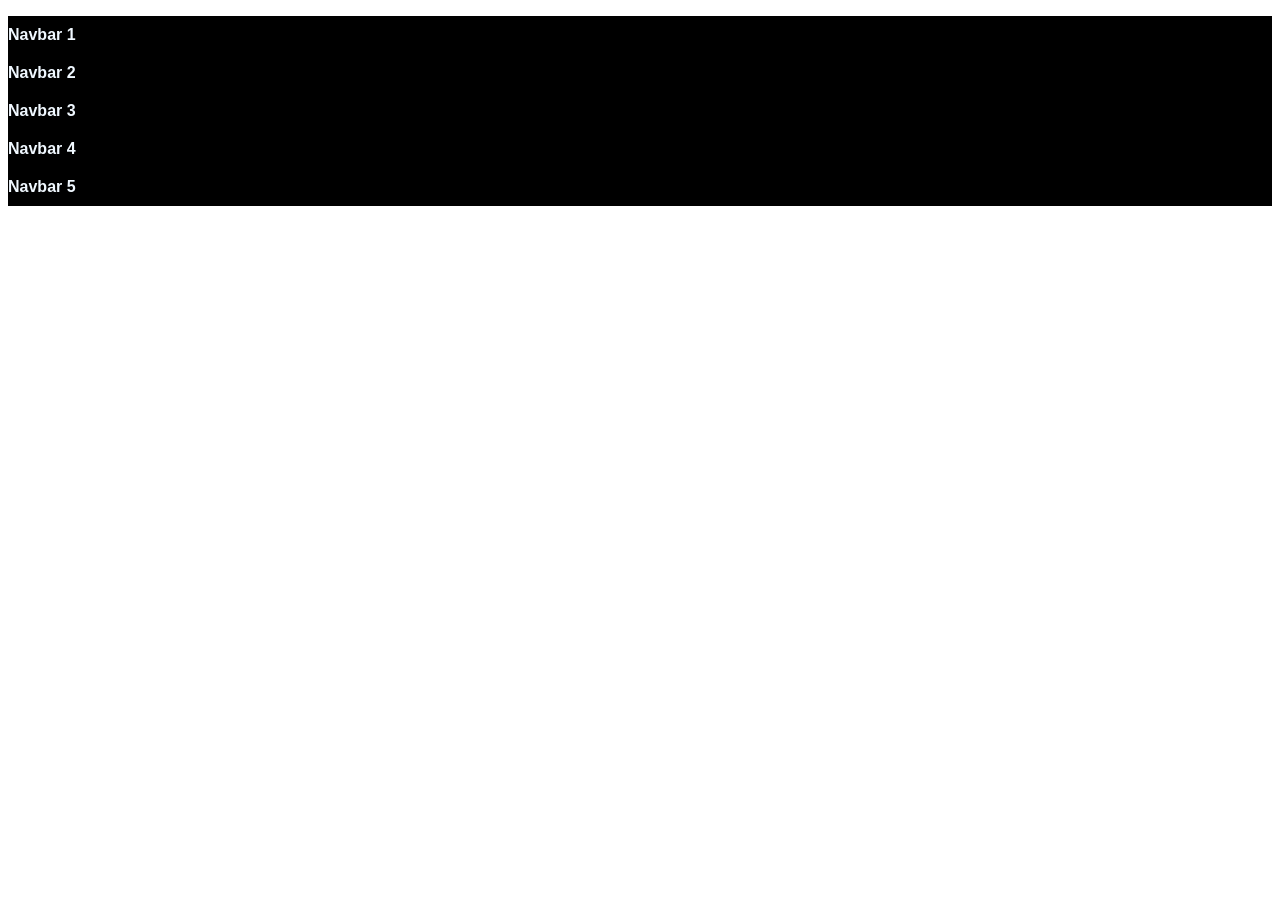
<file: pages/query-navbar.html>
<!DOCTYPE html>
<html lang="en">
<head>
  <meta charset="UTF-8">
  <meta name="viewport" content="width=device-width, initial-scale=1.0">
  <title>Navbar</title>
  <link rel="stylesheet" href="../navbar.css">
</head>
<body>
  <nav>
    <ul>
      <li>Navbar 1</li>
      <li>Navbar 2</li>
      <li>Navbar 3</li>
      <li>Navbar 4</li>
      <li>Navbar 5</li>
    </ul>
  </nav>
</body>
</html>
</file>
<file: style.css>
body {
  font-family: "Plus Jakarta Sans", sans-serif;
}

.italic {
  font-style: italic;
}

.bold {
  font-weight: bold;
}
</file>
<file: advance.css>
:root {
  --primary: lightblue;
  --secondary: lightgreen;
}

input[type="email"] {
  border: 1px solid red;
}

button[data-role="primary"] {
  border: 2px solid brown;
}

[data-status="error"] {
  color: blue;
}

table>thead>tr:nth-child(odd) {
  background-color: var(--secondary);
}

table>tbody>tr:nth-child(even) {
  background-color: var(--secondary);
}

table>tbody>tr:nth-child(odd) {
  background-color: var(--primary);
}

ul > li:nth-child(even) {
  background-color: var(--secondary);
}

.btn:hover {
  cursor: pointer;
}

article h2+p::first-letter {
  font-size: 30px;
}
</file>
<file: flexbox.css>
nav {
  background-color: black;
  font-weight: 600;
  color: aliceblue;
  font-family: Arial, Helvetica, sans-serif;
}

ul {
  list-style: none;
  padding: 0;
  display: flex;
  flex-direction: column;
}

li {
  padding-top: 10px;
  padding-bottom: 10px;
}

.content {
  display: flex;
  height: 100px;
  gap: 10px;
  margin-bottom: 10px;

  div:nth-child(1) {
    flex-basis: 100px;
      flex-grow: 1;
      background-color: black;
  }
  div:nth-child(2) {
    flex-basis: 100px;
      flex-grow: 2;
      background-color: black;
  }
  div:nth-child(3) {
    flex-basis: 100px;
      flex-grow: 1;
      background-color: black;
  }
}

@media screen and (min-width: 728px) and (max-width: 1024px) {
  ul {
    flex-direction: row;
    gap: 16px;
  }
}
</file>
<file: kalender.css>
* {
  margin: 0;
}

h1 {
  margin-bottom: 10px;
}

body {
  font-family: Arial, Helvetica, sans-serif;
}

.calender {
  background-color: rgb(232, 232, 232);
  display: inline-block;
  padding: 5px;
}

.day {
  display: inline-block;
  font-weight: bold;
  text-align: center;
  height: 25px;
  width: 25px;
}

.date {
  display: inline-block;
  text-align: center;
  height: 25px;
  width: 25px;
}

.date-grey {
  display: inline-block;
  color: gray;
  display: inline-block;
  height: 25px;
  width: 25px;
  text-align: center;
}
</file>
<file: kalkulator.css>
body>div {
  display: grid;
  grid-template-columns: repeat(7, 1fr);
  grid-template-rows: repeat(7, 1fr);
  gap: 8px;
  background-color: #202124;
  padding: 16px;
  border-radius: 16px;
  max-width: 500px;
  margin: 20px auto;
  font-family: sans-serif;
  box-sizing: border-box;
}

body>div>div {
  background-color: #303134;
  color: #8ab4f8;
  border-radius: 20px;
  padding: 12px 0;
  text-align: center;
  font-size: 14px;
  font-weight: 500;
  display: flex;
  align-items: center;
  justify-content: center;
  user-select: none;
  cursor: pointer;
}

body>div>div:nth-child(1) {
  grid-row: 1 / 3;
  grid-column: 1 / 8;
  background-color: #171717;
  color: #ffffff;
  font-size: 32px;
  justify-content: flex-end;
  padding-right: 20px;
  border-radius: 12px;
}

body>div>div:nth-child(2) {
  grid-row: 3 / 4;
  grid-column: 1 / 3;
}

body>div>div:nth-child(11),
body>div>div:nth-child(12),
body>div>div:nth-child(13),
body>div>div:nth-child(18),
body>div>div:nth-child(19),
body>div>div:nth-child(20),
body>div>div:nth-child(25),
body>div>div:nth-child(26),
body>div>div:nth-child(27),
body>div>div:nth-child(32),
body>div>div:nth-child(33) {
  background-color: #3c4043;
  color: #ffffff;
}

body>div>div:nth-child(34) {
  background-color: #a8c7fa;
  color: #041e49;
  font-size: 18px;
  font-weight: bold;
}

@media screen and (max-width: 600px) {

  body>div {
    grid-template-columns: repeat(4, 1fr);
    grid-template-rows: auto;
    max-width: 100%;
    margin: 10px;
    gap: 6px;
  }

  body>div>div:nth-child(1) {
    grid-row: 1 / 3;
    grid-column: 1 / 5;
  }

  body>div>div:nth-child(2) {
    grid-row: 8;
    grid-column: 1 / 3;
  }

  body>div>div:nth-child(3) {
    grid-row: 8;
    grid-column: 3;
  }

  body>div>div:nth-child(8) {
    grid-row: 8;
    grid-column: 4;
  }

  body>div>div:nth-child(9) {
    grid-row: 9;
    grid-column: 1;
  }

  body>div>div:nth-child(10) {
    grid-row: 9;
    grid-column: 2;
  }

  body>div>div:nth-child(15) {
    grid-row: 9;
    grid-column: 3;
  }

  body>div>div:nth-child(16) {
    grid-row: 9;
    grid-column: 4;
  }

  body>div>div:nth-child(17) {
    grid-row: 10;
    grid-column: 1;
  }

  body>div>div:nth-child(22) {
    grid-row: 10;
    grid-column: 2;
  }

  body>div>div:nth-child(23) {
    grid-row: 10;
    grid-column: 3;
  }

  body>div>div:nth-child(24) {
    grid-row: 10;
    grid-column: 4;
  }

  body>div>div:nth-child(29) {
    grid-row: 11;
    grid-column: 1;
  }

  body>div>div:nth-child(30) {
    grid-row: 11;
    grid-column: 2;
  }

  body>div>div:nth-child(31) {
    grid-row: 11;
    grid-column: 3;
  }
}
</file>
<file: position.css>
* {
  margin: 0;
}

body {
  height: 200vh;
  font-family: Arial, Helvetica, sans-serif;
}

header {
  padding: 20px;
  background-color: rgb(0, 234, 255);
  position: sticky;
  top: 0;
  z-index: 100;
}

a {
  text-decoration: none;
  color: aliceblue;
  margin-left: 10px;
  font-weight: bold;
}

nav {
  position : relative;
}

h1 {
  display: inline-block;
  color: white;
  font-size: 30px;
}

.navbar {
  position: absolute;
  right: 0;
  bottom: 5px;
  display: inline-block;
}

img.linkedin-logo {
  width: 60px;
  position: fixed;
  bottom: 20px;
  right: 20px;
  z-index: 999;
}

.carlos-img {
  width: 500px;
}

section {
  text-align: center;
  margin-top: 50px;
  padding: 0px 150px;
}

p {
  text-align: justify;
}
</file>
<file: navbar.css>
nav {
  background-color: black;
  font-weight: 600;
  color: aliceblue;
  font-family: Arial, Helvetica, sans-serif;
}

ul {
  list-style: none;
  padding: 0;
}

li {
  padding-top: 10px;
  padding-bottom: 10px;
}

@media screen and (min-width: 728px) and (max-width: 1024px) {
    ul > li {
      display: inline-block
    }
}
</file>
